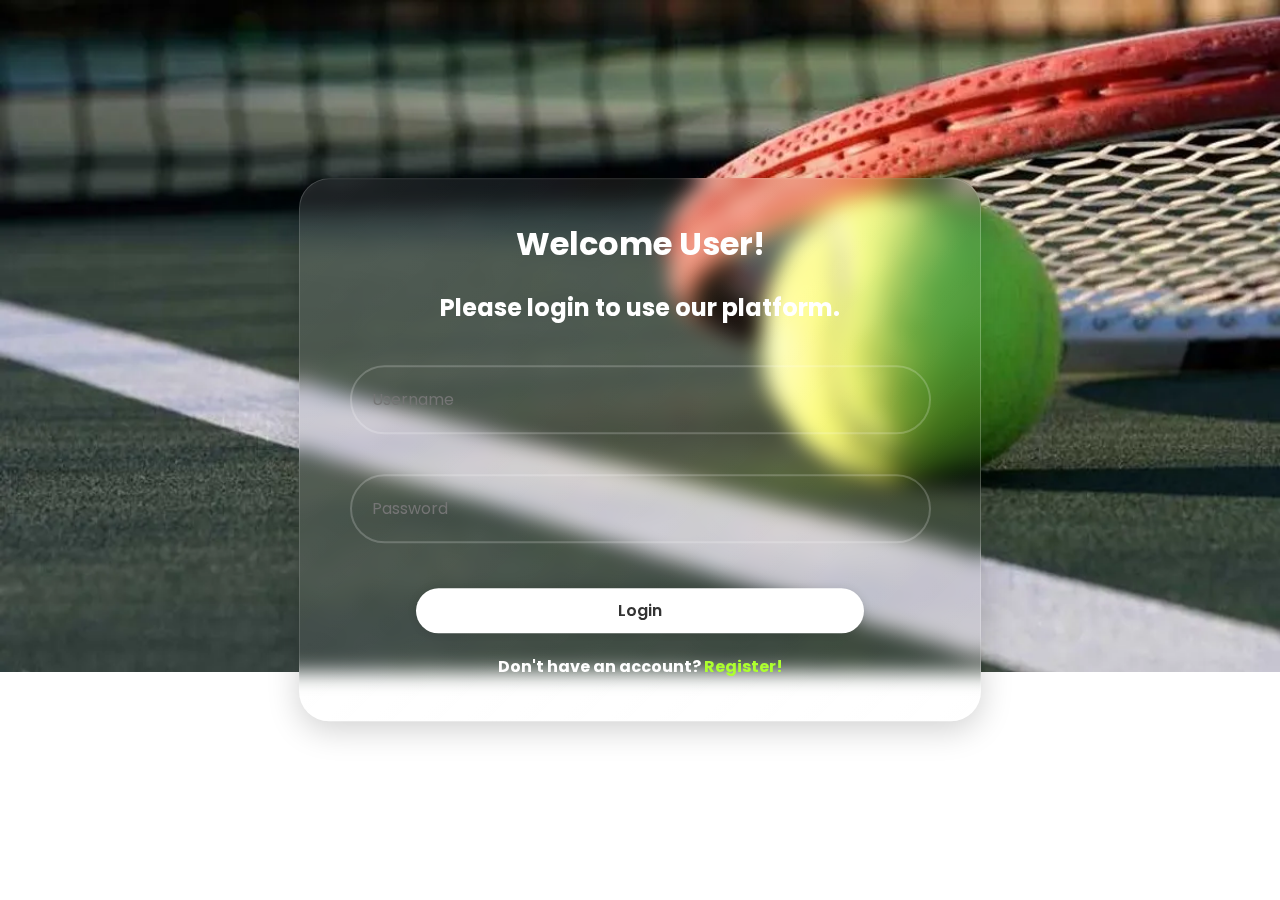
<file: login/index.html>
<!DOCTYPE html>
<html lang="en">

<head>
  <meta charset="UTF-8" />
  <meta name="viewport" content="width=device-width, initial-scale=1.0" />
  <title>Login</title>
  <link rel="stylesheet" href="style.css" />
  <script src="script.js"></script>
</head>

<body>
  <div class="container">
    <div id="content" class="slide-in-animation" style="position: relative;">
      <h1>Welcome User!</h1>
      <h2>Please login to use our platform.</h2>
      <input type="text" placeholder="Username" id="username-field" />
      <span id="username-error" style="display: none;">
        <br />
        This field is required
      </span>
      <input type="password" placeholder="Password" id="password-field" />
      <span id="password-error" style="display: none;">
        <br />
        This field is required
      </span>
      <span id="incorrect-error" style="display: none;">
        <br />
        Incorrect username or password
      </span>
      <br /><br />
      <button id="login-button" class="btn">Login</button>
      <h4>
        Don't have an account? <a href="register/" class="register">Register!</a>
      </h4>
    </div>
  </div>
</body>

</html>
</file>
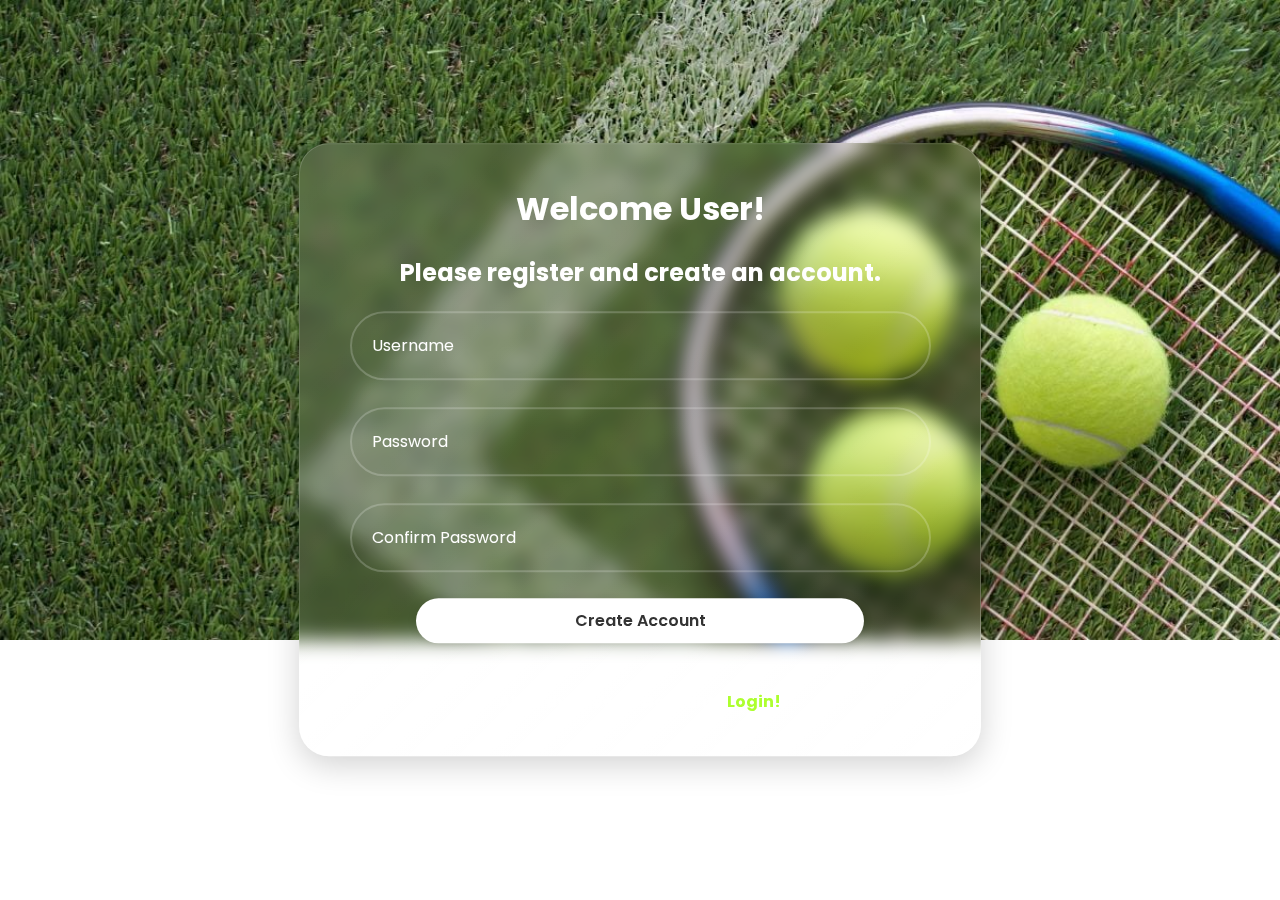
<file: login/register/index.html>
<!DOCTYPE html>
<html lang="en">

<head>
  <meta charset="UTF-8" />
  <meta name="viewport" content="width=device-width, initial-scale=1.0" />
  <title>Register</title>
  <link rel="stylesheet" href="style.css" />
  <script src="script.js"></script>
</head>

<body>
  <div class="container">
    <div id="content" class="slide-in-animation form-container">
      <h1>Welcome User!</h1>
      <h2>Please register and create an account.</h2>

      <!-- Username Input -->
      <div class="input-group">
        <input type="text" placeholder="Username" id="user" class="input-field" />
        <span id="username-error" class="error-message" style="display:none;">Username is required.</span>
      </div>
      <br />

      <!-- Password Input -->
      <div class="input-group">
        <input type="password" placeholder="Password" id="pass" class="input-field" />
      </div>
      <br />

      <!-- Confirm Password Input -->
      <div class="input-group">
        <input type="password" placeholder="Confirm Password" id="pass-conf" class="input-field" />
        <span id="password-mismatch-error" class="error-message" style="display:none;">Passwords do not match.</span>
        <span class="error-message" style="display: none;"></span>
      </div>
      <br />

      <!-- Register Button -->
      <button class="btn" id="register">Create Account</button>
      <br /><br />

      <!-- Error Display -->
      <div id="error-display" class="error-message" style="display: none;"></div>

      <!-- Login Redirect -->
      <h4>
        Already have an account?
        <a href="../" class="login-link">Login!</a>
      </h4>
    </div>
  </div>
</body>

</html>
</file>
<file: login/style.css>
@import url('https://fonts.googleapis.com/css2?family=Poppins:ital,wght@0,100;0,200;0,300;0,400;0,500;0,600;0,700;0,800;0,900;1,100;1,200;1,300;1,400;1,500;1,600;1,700;1,800;1,900&display=swap');

* {
    font-family: "Poppins", sans-serif;
}

body {
    background-image: url("background.png");
    background-repeat: no-repeat;
    background-size: cover;
    height: 100%;
}

h1,
h2,
h4 {
    color: white;
}

body a {
    color: #adff2f;
    text-decoration: none;
}

a:hover {
    text-decoration: underline;
}

.container {
    background: linear-gradient(135deg, rgba(255, 255, 255, 0.1), rgba(255, 255, 255, 0));
    backdrop-filter: blur(10px);
    -webkit-backdrop-filter: blur(10px);
    border: 1px solid rgba(255, 255, 255, 0.18);
    box-shadow: 0 8px 32px 0 rgba(0, 0, 0, 0.18);
    border-radius: 30px;
    position: absolute;
    left: 50%;
    top: 50%;
    transform: translateX(-50%) translateY(-50%);
    padding: 20px;
    text-align: center;
    overflow: hidden;
}

.container input {
    width: 80%;
    height: 100%;
    margin: 20px 0;
    background: transparent;
    border: none;
    outline: none;
    border: 2px solid rgba(255, 255, 255, 0.2);
    border-radius: 40px;
    font-size: 16px;
    color: #fff;
    padding: 20px 45px 20px 20px;
}

.btn {
    width: 70%;
    height: 45px;
    background: #fff;
    border: none;
    outline: none;
    border-radius: 40px;
    box-shadow: 0 0 10px rgba(0, 0, 0, 0.1);
    cursor: pointer;
    font-size: 16px;
    color: #333;
    font-weight: 600;
}

#content {
    position: relative;
    width: 640px;
    left: 0;
}


@keyframes slide-out {
    0% {
        transform: translateX(0);
        opacity: 1;
    }

    100% {
        transform: translateX(-50%);
        opacity: 0;
    }
}

.slide-out-animation {
    animation-name: slide-out;
    animation-duration: 0.35s;
    animation-timing-function: ease-in;
    animation-fill-mode: forwards;
}

@keyframes slide-in {
    0% {
        transform: translateX(50%);
        opacity: 0;
    }

    100% {
        transform: translateX(0);
        opacity: 1;
    }
}

.slide-in-animation {
    animation-name: slide-in;
    animation-duration: 0.35s;
    animation-timing-function: ease-in-out;
    animation-fill-mode: forwards;
}

#username-error,
#password-error,
#incorrect-error {
    color: #ff4242;
    font-weight: bold;
}
</file>
<file: login/register/style.css>
@import url('https://fonts.googleapis.com/css2?family=Poppins:ital,wght@0,100;0,200;0,300;0,400;0,500;0,600;0,700;0,800;0,900;1,100;1,200;1,300;1,400;1,500;1,600;1,700;1,800;1,900&display=swap');

* {
    font-family: "Poppins", sans-serif;
}

body {
    background-image: url("background.jpg");
    background-repeat: no-repeat;
    background-size: cover;
    height: 100%;
}

h1,
h2,
h4 {
    color: white;
}

body a {
    color: #adff2f;
    text-decoration: none;
}

a:hover {
    text-decoration: underline;
}

.container {
    background: linear-gradient(135deg, rgba(255, 255, 255, 0.1), rgba(255, 255, 255, 0));
    backdrop-filter: blur(10px);
    -webkit-backdrop-filter: blur(10px);
    border: 1px solid rgba(255, 255, 255, 0.18);
    box-shadow: 0 8px 32px 0 rgba(0, 0, 0, 0.18);
    border-radius: 30px;
    position: absolute;
    left: 50%;
    top: 50%;
    transform: translateX(-50%) translateY(-50%);
    padding: 20px;
    text-align: center;
    overflow: hidden;
}

.container input {
    width: 80%;
    height: 100%;
    margin: 1px 0;
    background: transparent;
    border: none;
    outline: none;
    border: 2px solid rgba(255, 255, 255, 0.2);
    border-radius: 40px;
    font-size: 16px;
    color: #fff;
    padding: 20px 45px 20px 20px;
}

::placeholder {
    color: #fff;
    opacity: 1;
}

.btn {
    width: 70%;
    height: 45px;
    background: #fff;
    border: none;
    outline: none;
    border-radius: 40px;
    box-shadow: 0 0 10px rgba(0, 0, 0, 0.1);
    cursor: pointer;
    font-size: 16px;
    color: #333;
    font-weight: 600;
}

#content {
    position: relative;
    width: 640px;
    left: 0;
}


@keyframes slide-out {
    0% {
        transform: translateX(0);
        opacity: 1;
    }

    100% {
        transform: translateX(-50%);
        opacity: 0;
    }
}

.slide-out-animation {
    animation-name: slide-out;
    animation-duration: 0.35s;
    animation-timing-function: ease-in;
    animation-fill-mode: forwards;
}

@keyframes slide-in {
    0% {
        transform: translateX(50%);
        opacity: 0;
    }

    100% {
        transform: translateX(0);
        opacity: 1;
    }
}

.slide-in-animation {
    animation-name: slide-in;
    animation-duration: 0.35s;
    animation-timing-function: ease-in-out;
    animation-fill-mode: forwards;
}

.error-message {
    color: red;
    font-weight: bold;
}
</file>
